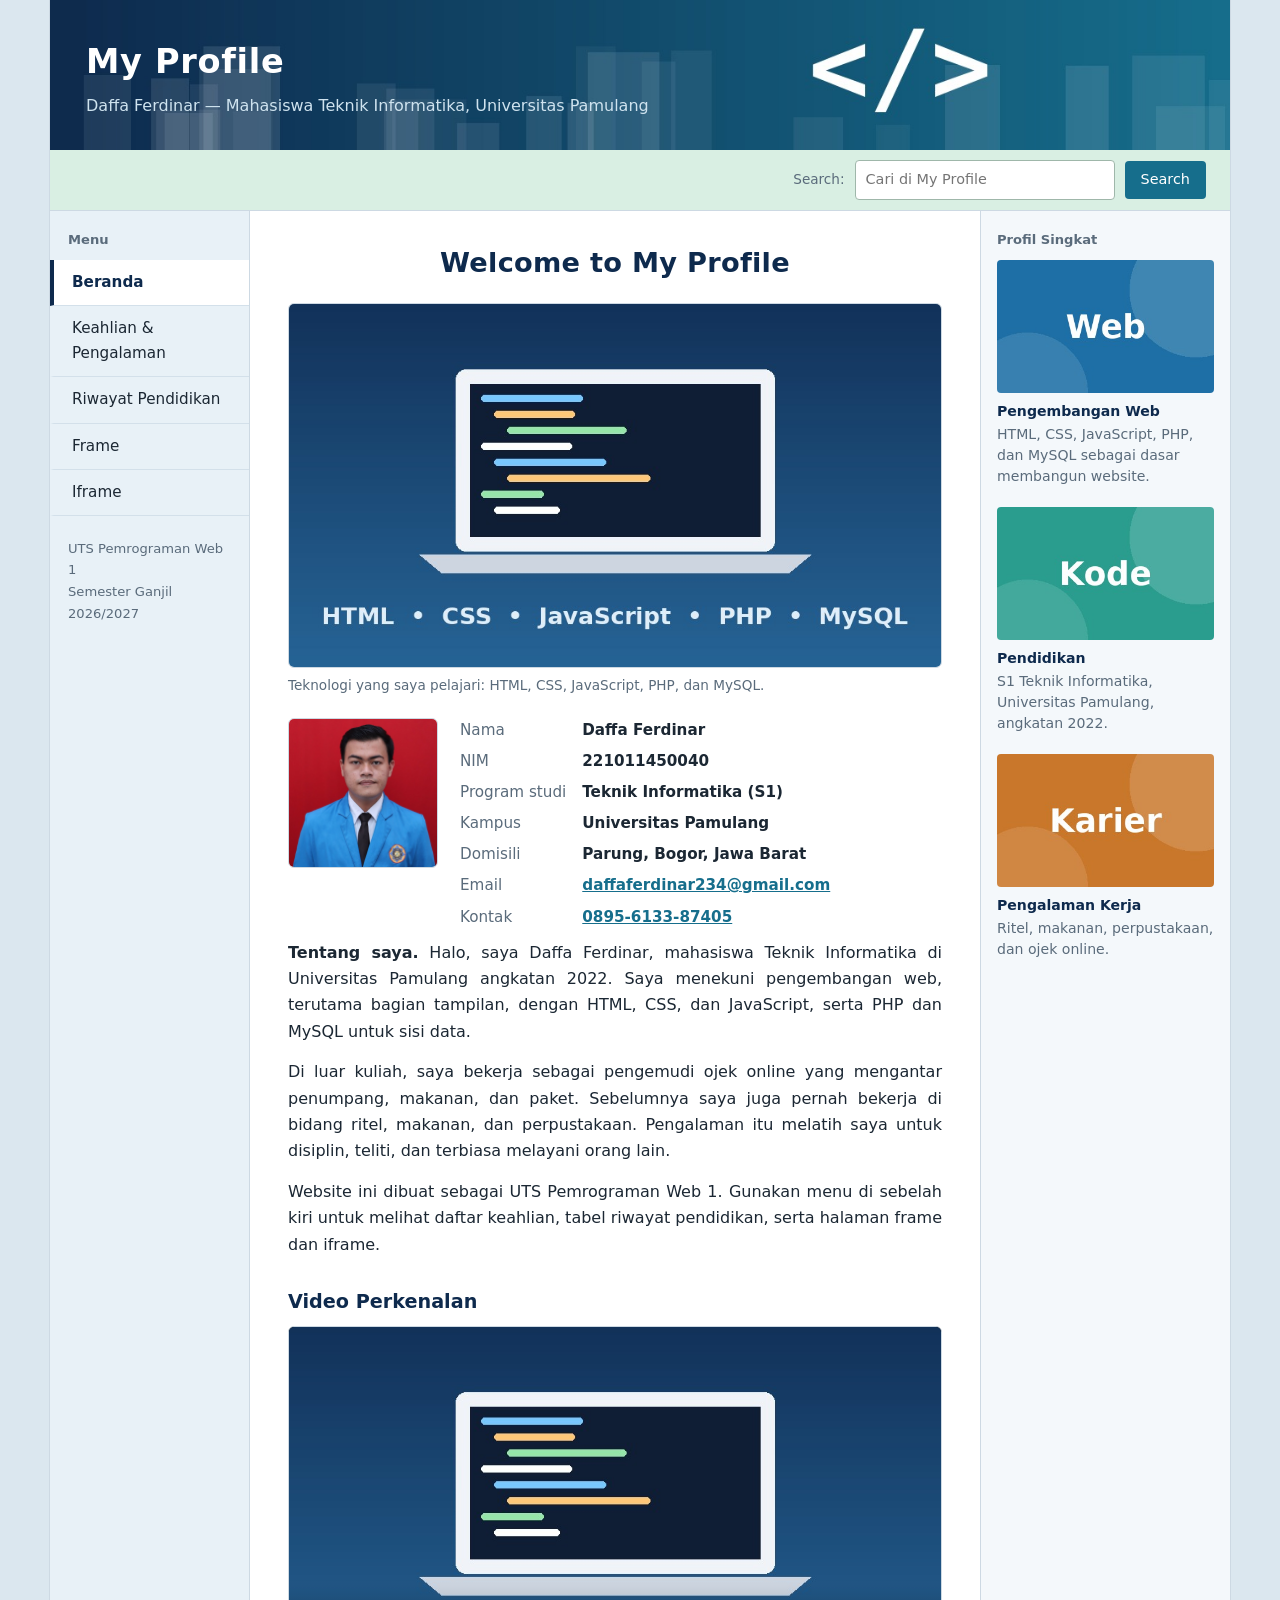
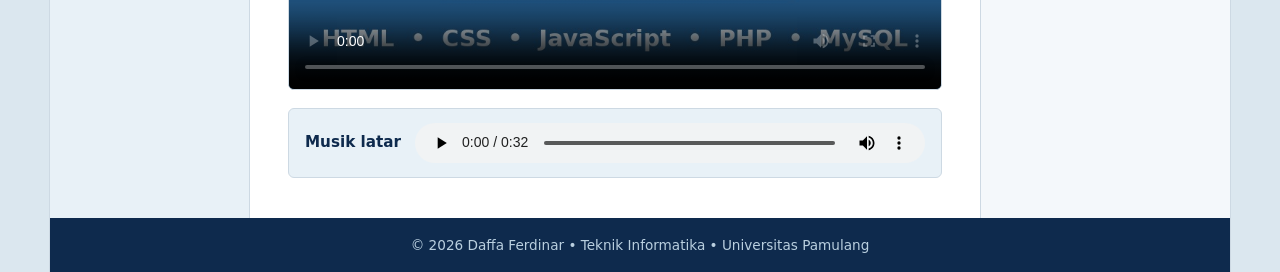
<file: index.html>
<!DOCTYPE html>
<html lang="id">
<head>
  <meta charset="UTF-8">
  <meta name="viewport" content="width=device-width, initial-scale=1">
  <title>Beranda | My Profile - Daffa Ferdinar</title>
  <link rel="stylesheet" href="css/style.css">
</head>
<body>
<div class="wrap">
  <header class="header">
    <h1>My Profile</h1>
    <p>Daffa Ferdinar &mdash; Mahasiswa Teknik Informatika, Universitas Pamulang</p>
  </header>

  <div class="bar">
    <label for="cari">Search:</label>
    <input id="cari" type="search" placeholder="Cari di My Profile">
    <button type="button">Search</button>
  </div>

  <div class="cols">
    <aside class="left">
      <h2>Menu</h2>
      <nav aria-label="Menu utama">
        <a href="index.html" aria-current="page">Beranda</a>
        <a href="daftar.html">Keahlian & Pengalaman</a>
        <a href="tabel.html">Riwayat Pendidikan</a>
        <a href="frame.html">Frame</a>
        <a href="iframe.html">Iframe</a>
      </nav>
      <p class="note">UTS Pemrograman Web 1<br>Semester Ganjil 2026/2027</p>
    </aside>

    <main class="main">
      <h2 class="judul">Welcome to My Profile</h2>

      <figure>
        <img src="img/hero.jpg" alt="Laptop berisi kode program dengan daftar teknologi web" width="900" height="500">
        <figcaption>Teknologi yang saya pelajari: HTML, CSS, JavaScript, PHP, dan MySQL.</figcaption>
      </figure>

      <div class="profil">
        <img src="img/foto-profil.jpg" alt="Foto profil Daffa Ferdinar" width="150" height="150">
        <dl>
          <dt>Nama</dt><dd>Daffa Ferdinar</dd>
          <dt>NIM</dt><dd>221011450040</dd>
          <dt>Program studi</dt><dd>Teknik Informatika (S1)</dd>
          <dt>Kampus</dt><dd>Universitas Pamulang</dd>
          <dt>Domisili</dt><dd>Parung, Bogor, Jawa Barat</dd>
          <dt>Email</dt><dd><a href="mailto:daffaferdinar234@gmail.com">daffaferdinar234@gmail.com</a></dd>
          <dt>Kontak</dt><dd><a href="tel:+62895613387405">0895-6133-87405</a></dd>
        </dl>
      </div>

      <p><b>Tentang saya.</b> Halo, saya Daffa Ferdinar, mahasiswa Teknik Informatika di Universitas Pamulang angkatan 2022. Saya menekuni pengembangan web, terutama bagian tampilan, dengan HTML, CSS, dan JavaScript, serta PHP dan MySQL untuk sisi data.</p>
      <p>Di luar kuliah, saya bekerja sebagai pengemudi ojek online yang mengantar penumpang, makanan, dan paket. Sebelumnya saya juga pernah bekerja di bidang ritel, makanan, dan perpustakaan. Pengalaman itu melatih saya untuk disiplin, teliti, dan terbiasa melayani orang lain.</p>
      <p>Website ini dibuat sebagai UTS Pemrograman Web 1. Gunakan menu di sebelah kiri untuk melihat daftar keahlian, tabel riwayat pendidikan, serta halaman frame dan iframe.</p>

      <h3>Video Perkenalan</h3>
      <div class="media-grid">
        <video controls preload="metadata" poster="img/hero.jpg">
          <source src="media/video-profil.mp4" type="video/mp4">
          Browser Anda tidak mendukung pemutar video.
        </video>

        <div class="audio-box">
          <strong>Musik latar</strong>
          <audio id="bgm" controls loop preload="auto">
            <source src="media/musik-latar.mp3" type="audio/mpeg">
            Browser Anda tidak mendukung pemutar audio.
          </audio>
        </div>
      </div>

    </main>

    <aside class="right">
      <h2>Profil Singkat</h2>
      <div class="card">
        <img src="img/side1.jpg" alt="Ilustrasi pengembangan web" width="360" height="220">
        <a class="t" href="daftar.html">Pengembangan Web</a>
        <p>HTML, CSS, JavaScript, PHP, dan MySQL sebagai dasar membangun website.</p>
      </div>
      <div class="card">
        <img src="img/side2.jpg" alt="Ilustrasi kode program" width="360" height="220">
        <a class="t" href="tabel.html">Pendidikan</a>
        <p>S1 Teknik Informatika, Universitas Pamulang, angkatan 2022.</p>
      </div>
      <div class="card">
        <img src="img/side3.jpg" alt="Ilustrasi karier" width="360" height="220">
        <a class="t" href="daftar.html">Pengalaman Kerja</a>
        <p>Ritel, makanan, perpustakaan, dan ojek online.</p>
      </div>
    </aside>
  </div>

  <footer class="footer">&copy; 2026 Daffa Ferdinar &bull; Teknik Informatika &bull; Universitas Pamulang</footer>
</div>
<script>
  // Musik latar: browser memblokir autoplay bersuara, jadi diputar saat pengunjung pertama kali berinteraksi.
  (function () {
    var audio = document.getElementById("bgm");
    if (!audio) return;
    audio.volume = 0.4;
    var p = audio.play();
    if (p && p.catch) {
      p.catch(function () {
        var start = function () { audio.play(); };
        ["click", "keydown", "touchstart"].forEach(function (ev) {
          document.addEventListener(ev, start, { once: true });
        });
      });
    }
  })();
</script>
</body>
</html>
</file>
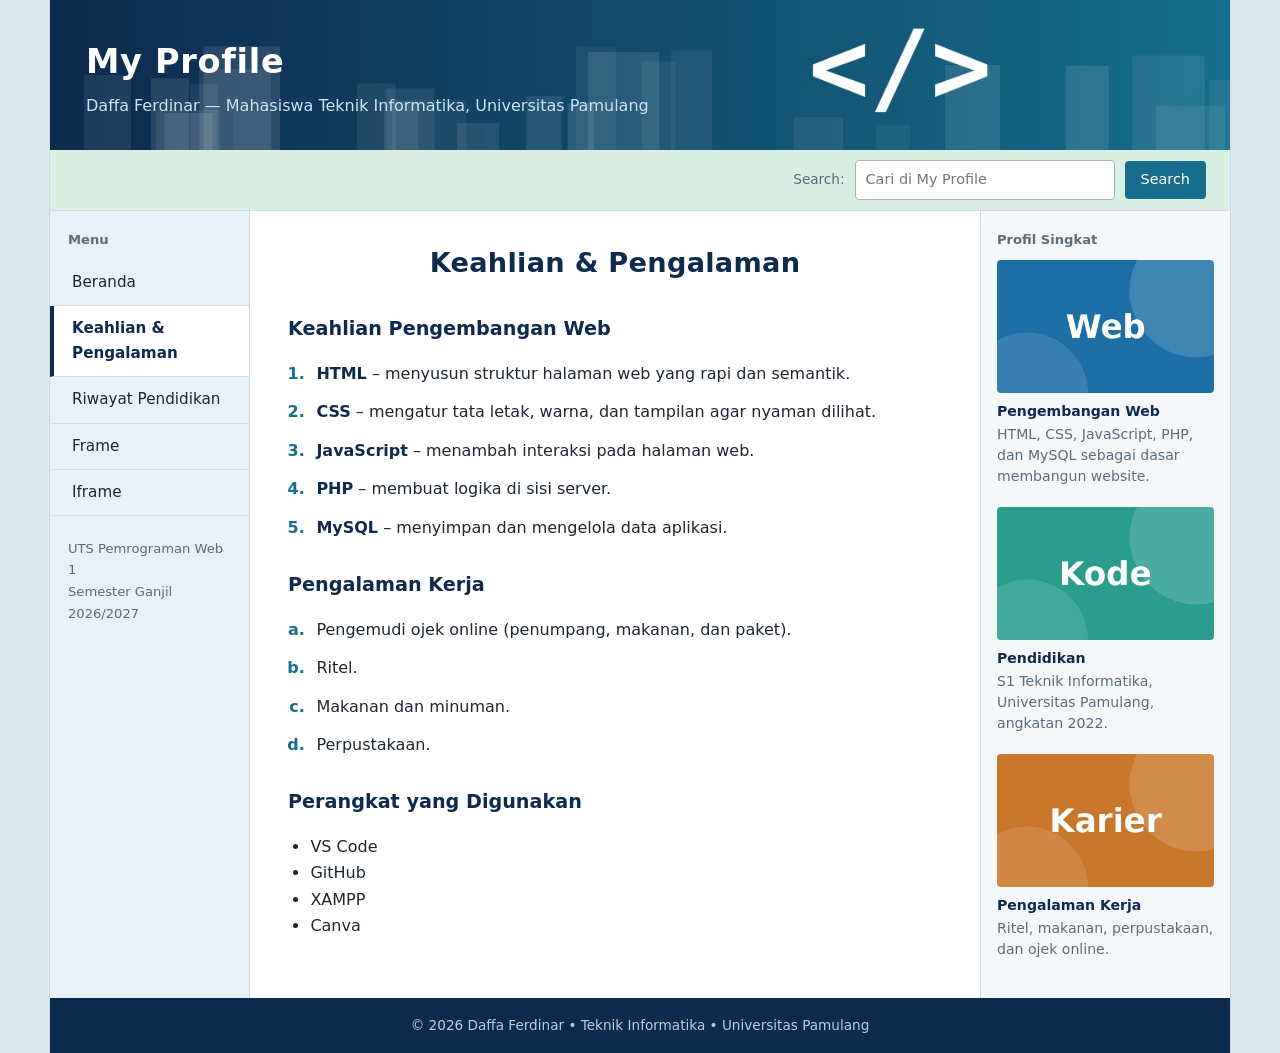
<file: daftar.html>
<!DOCTYPE html>
<html lang="id">
<head>
  <meta charset="UTF-8">
  <meta name="viewport" content="width=device-width, initial-scale=1">
  <title>Keahlian & Pengalaman | My Profile - Daffa Ferdinar</title>
  <link rel="stylesheet" href="css/style.css">
</head>
<body>
<div class="wrap">
  <header class="header">
    <h1>My Profile</h1>
    <p>Daffa Ferdinar &mdash; Mahasiswa Teknik Informatika, Universitas Pamulang</p>
  </header>

  <div class="bar">
    <label for="cari">Search:</label>
    <input id="cari" type="search" placeholder="Cari di My Profile">
    <button type="button">Search</button>
  </div>

  <div class="cols">
    <aside class="left">
      <h2>Menu</h2>
      <nav aria-label="Menu utama">
        <a href="index.html">Beranda</a>
        <a href="daftar.html" aria-current="page">Keahlian & Pengalaman</a>
        <a href="tabel.html">Riwayat Pendidikan</a>
        <a href="frame.html">Frame</a>
        <a href="iframe.html">Iframe</a>
      </nav>
      <p class="note">UTS Pemrograman Web 1<br>Semester Ganjil 2026/2027</p>
    </aside>

    <main class="main">
      <h2 class="judul">Keahlian &amp; Pengalaman</h2>

      <h3>Keahlian Pengembangan Web</h3>
      <ol class="rapi">
        <li><b>HTML</b> &ndash; menyusun struktur halaman web yang rapi dan semantik.</li>
        <li><b>CSS</b> &ndash; mengatur tata letak, warna, dan tampilan agar nyaman dilihat.</li>
        <li><b>JavaScript</b> &ndash; menambah interaksi pada halaman web.</li>
        <li><b>PHP</b> &ndash; membuat logika di sisi server.</li>
        <li><b>MySQL</b> &ndash; menyimpan dan mengelola data aplikasi.</li>
      </ol>

      <h3>Pengalaman Kerja</h3>
      <ol class="rapi" type="a">
        <li>Pengemudi ojek online (penumpang, makanan, dan paket).</li>
        <li>Ritel.</li>
        <li>Makanan dan minuman.</li>
        <li>Perpustakaan.</li>
      </ol>

      <h3>Perangkat yang Digunakan</h3>
      <ul class="rapi">
        <li>VS Code</li>
        <li>GitHub</li>
        <li>XAMPP</li>
        <li>Canva</li>
      </ul>

    </main>

    <aside class="right">
      <h2>Profil Singkat</h2>
      <div class="card">
        <img src="img/side1.jpg" alt="Ilustrasi pengembangan web" width="360" height="220">
        <a class="t" href="daftar.html">Pengembangan Web</a>
        <p>HTML, CSS, JavaScript, PHP, dan MySQL sebagai dasar membangun website.</p>
      </div>
      <div class="card">
        <img src="img/side2.jpg" alt="Ilustrasi kode program" width="360" height="220">
        <a class="t" href="tabel.html">Pendidikan</a>
        <p>S1 Teknik Informatika, Universitas Pamulang, angkatan 2022.</p>
      </div>
      <div class="card">
        <img src="img/side3.jpg" alt="Ilustrasi karier" width="360" height="220">
        <a class="t" href="daftar.html">Pengalaman Kerja</a>
        <p>Ritel, makanan, perpustakaan, dan ojek online.</p>
      </div>
    </aside>
  </div>

  <footer class="footer">&copy; 2026 Daffa Ferdinar &bull; Teknik Informatika &bull; Universitas Pamulang</footer>
</div>

</body>
</html>
</file>
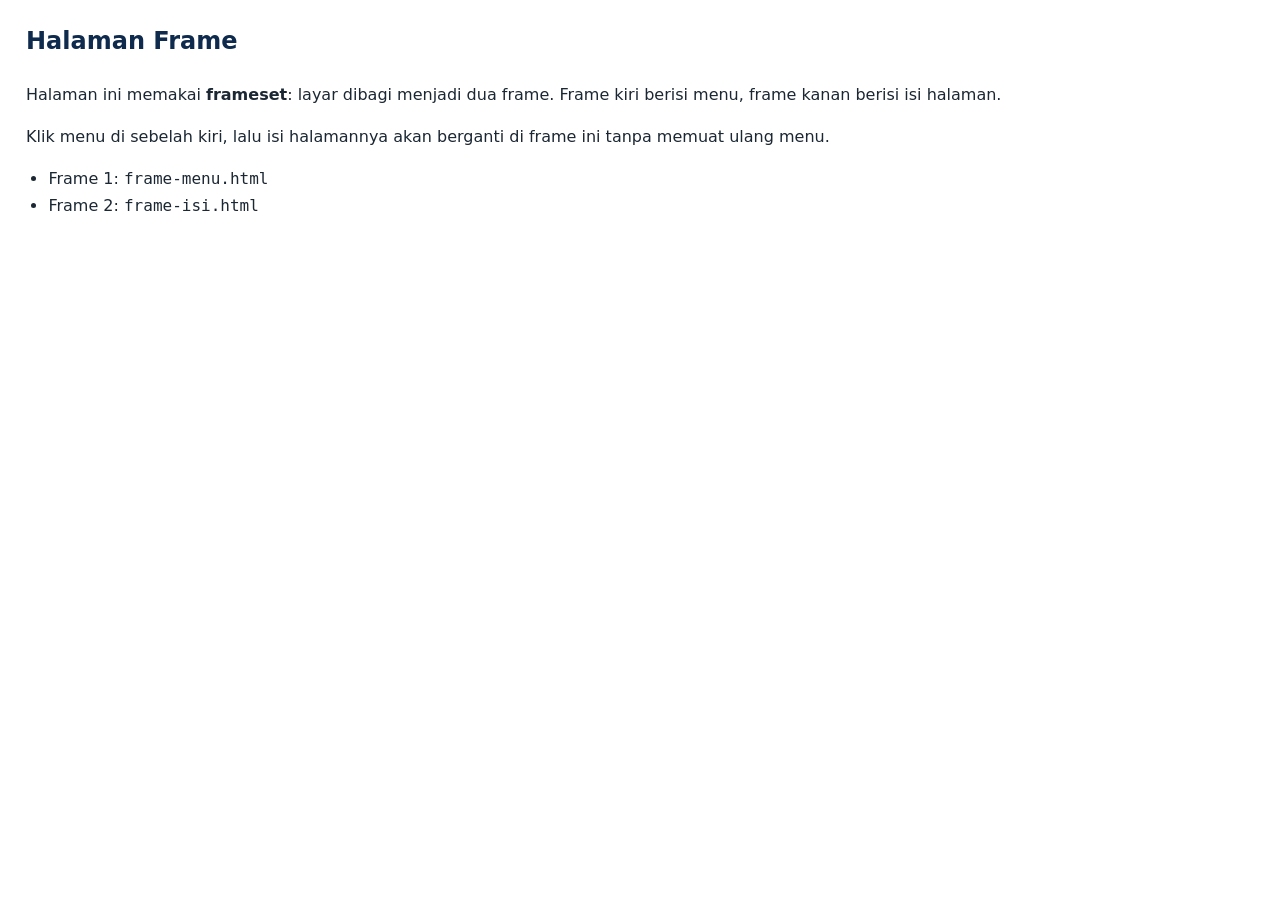
<file: frame-isi.html>
<!DOCTYPE html>
<html lang="id">
<head>
  <meta charset="UTF-8">
  <meta name="viewport" content="width=device-width, initial-scale=1">
  <title>Isi Frame</title>
  <link rel="stylesheet" href="css/style.css">
</head>
<body class="in-frame">
  <h2>Halaman Frame</h2>
  <p>Halaman ini memakai <b>frameset</b>: layar dibagi menjadi dua frame. Frame kiri berisi menu, frame kanan berisi isi halaman.</p>
  <p>Klik menu di sebelah kiri, lalu isi halamannya akan berganti di frame ini tanpa memuat ulang menu.</p>
  <ul class="rapi">
    <li>Frame 1: <code>frame-menu.html</code></li>
    <li>Frame 2: <code>frame-isi.html</code></li>
  </ul>
</body>
</html>
</file>
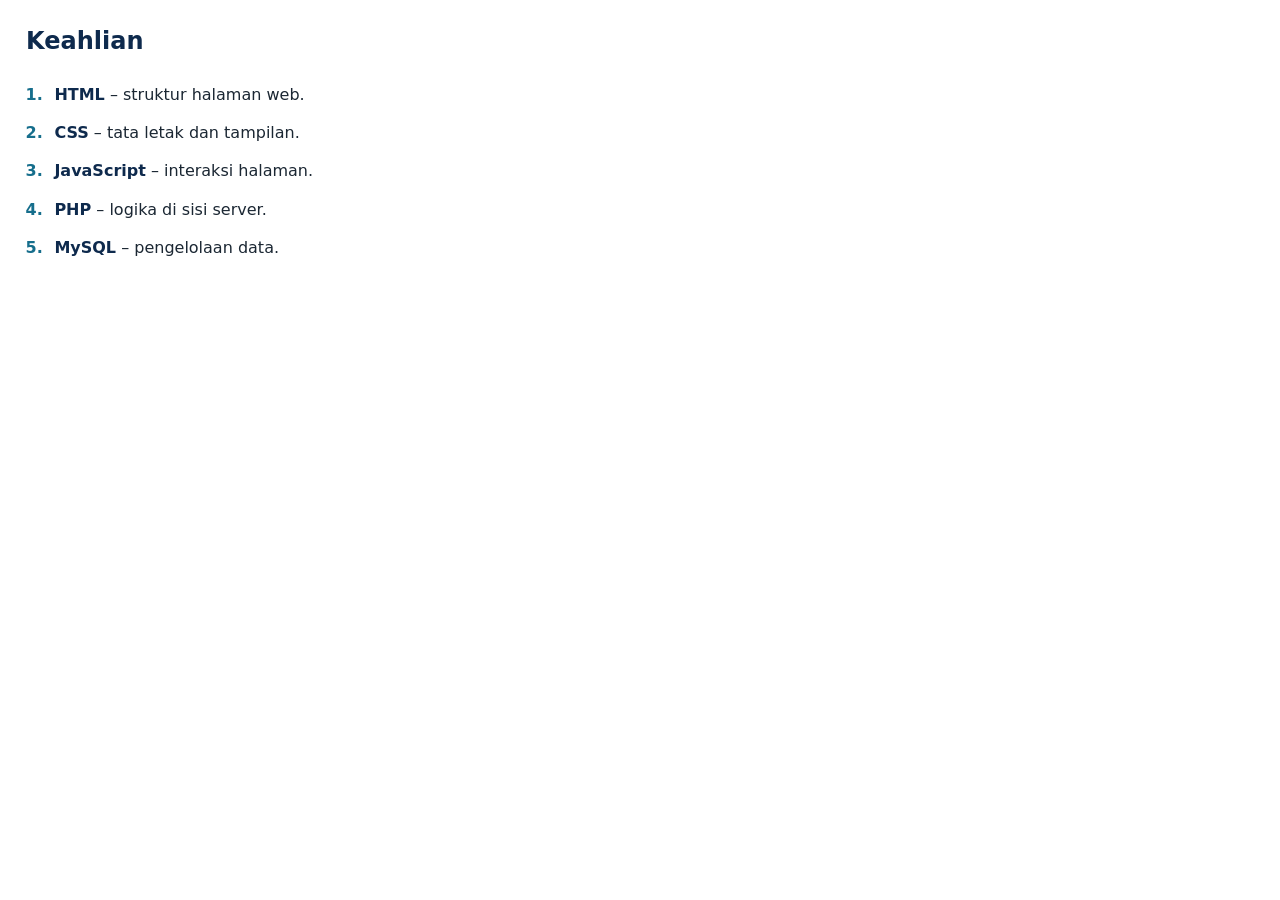
<file: frame-keahlian.html>
<!DOCTYPE html>
<html lang="id">
<head>
  <meta charset="UTF-8">
  <meta name="viewport" content="width=device-width, initial-scale=1">
  <title>Keahlian</title>
  <link rel="stylesheet" href="css/style.css">
</head>
<body class="in-frame">
  <h2>Keahlian</h2>
  <ol class="rapi">
    <li><b>HTML</b> &ndash; struktur halaman web.</li>
    <li><b>CSS</b> &ndash; tata letak dan tampilan.</li>
    <li><b>JavaScript</b> &ndash; interaksi halaman.</li>
    <li><b>PHP</b> &ndash; logika di sisi server.</li>
    <li><b>MySQL</b> &ndash; pengelolaan data.</li>
  </ol>
</body>
</html>
</file>
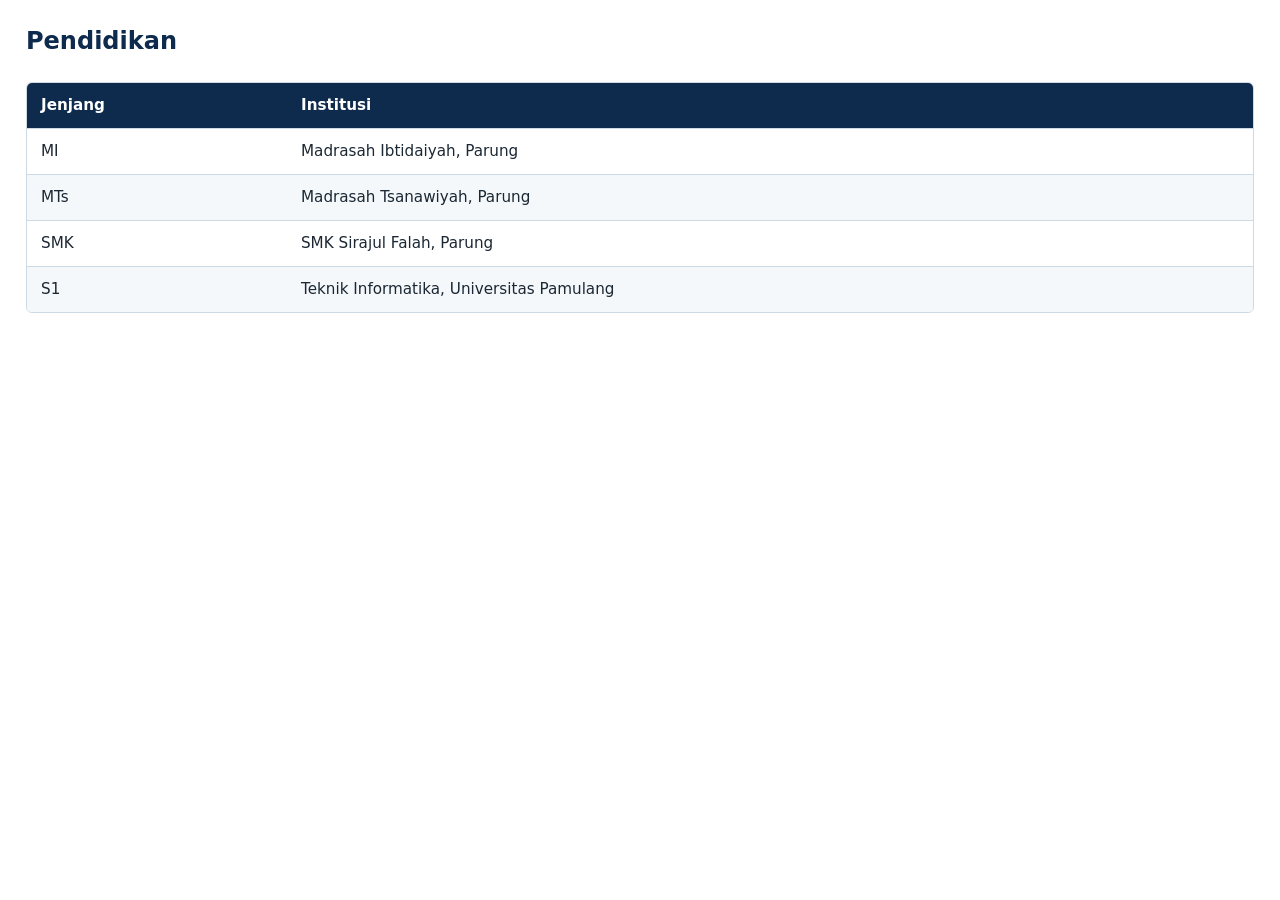
<file: frame-pendidikan.html>
<!DOCTYPE html>
<html lang="id">
<head>
  <meta charset="UTF-8">
  <meta name="viewport" content="width=device-width, initial-scale=1">
  <title>Pendidikan</title>
  <link rel="stylesheet" href="css/style.css">
</head>
<body class="in-frame">
  <h2>Pendidikan</h2>
  <div class="table-scroll"><table class="data">
    <thead><tr><th scope="col">Jenjang</th><th scope="col">Institusi</th></tr></thead>
    <tbody>
      <tr><td>MI</td><td>Madrasah Ibtidaiyah, Parung</td></tr>
      <tr><td>MTs</td><td>Madrasah Tsanawiyah, Parung</td></tr>
      <tr><td>SMK</td><td>SMK Sirajul Falah, Parung</td></tr>
      <tr><td>S1</td><td>Teknik Informatika, Universitas Pamulang</td></tr>
    </tbody>
  </table></div>
</body>
</html>
</file>
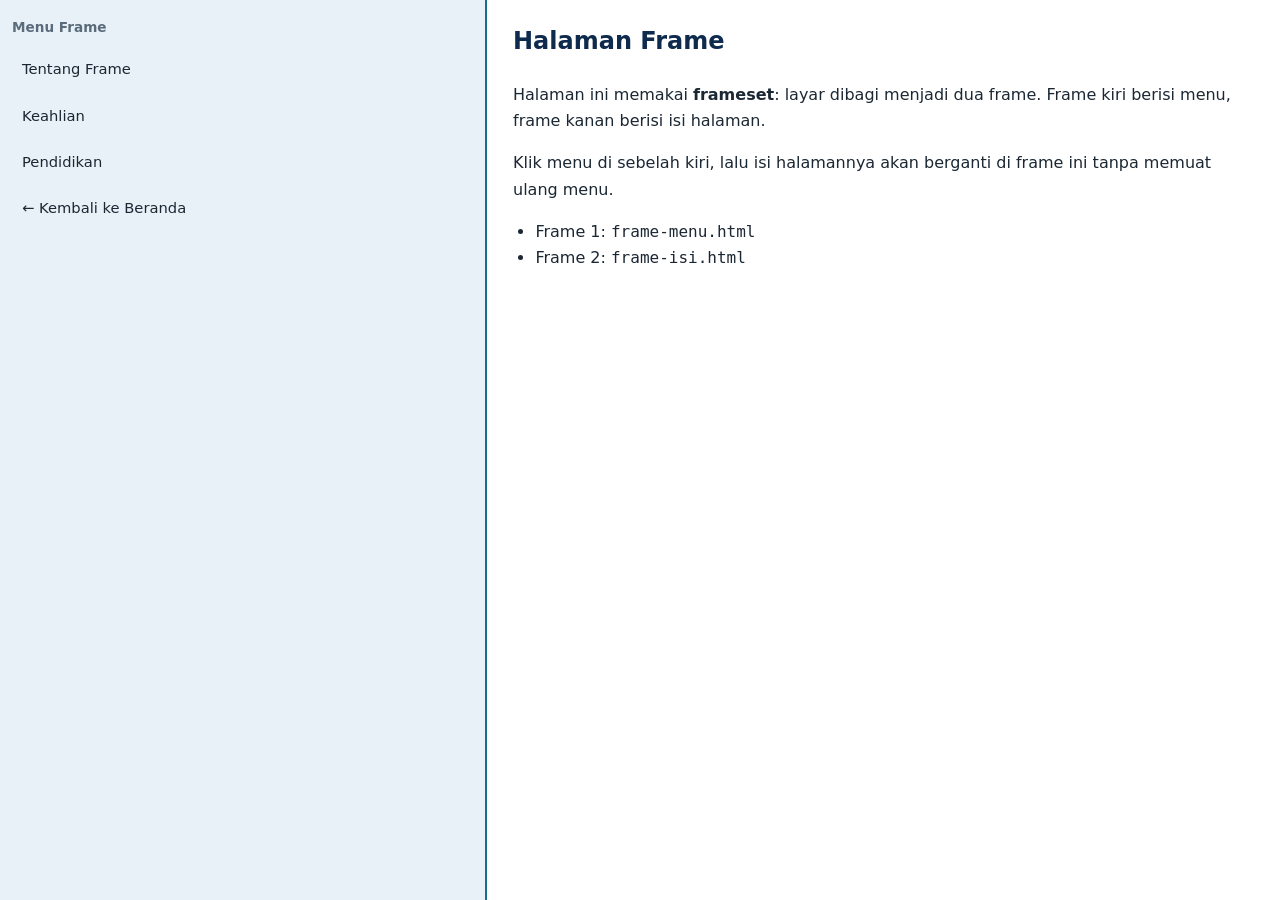
<file: frame.html>
<!DOCTYPE html>
<html lang="id">
<head>
  <meta charset="UTF-8">
  <meta name="viewport" content="width=device-width, initial-scale=1">
  <title>Frame | My Profile - Daffa Ferdinar</title>
</head>
<frameset cols="38%,*" frameborder="1" border="2" bordercolor="#166e8c">
  <frame src="frame-menu.html" name="menu" title="Menu frame">
  <frame src="frame-isi.html" name="isi" title="Isi frame">
  <noframes>
    <body><p>Browser Anda tidak mendukung frame. <a href="index.html">Kembali ke beranda</a>.</p></body>
  </noframes>
</frameset>
</html>
</file>
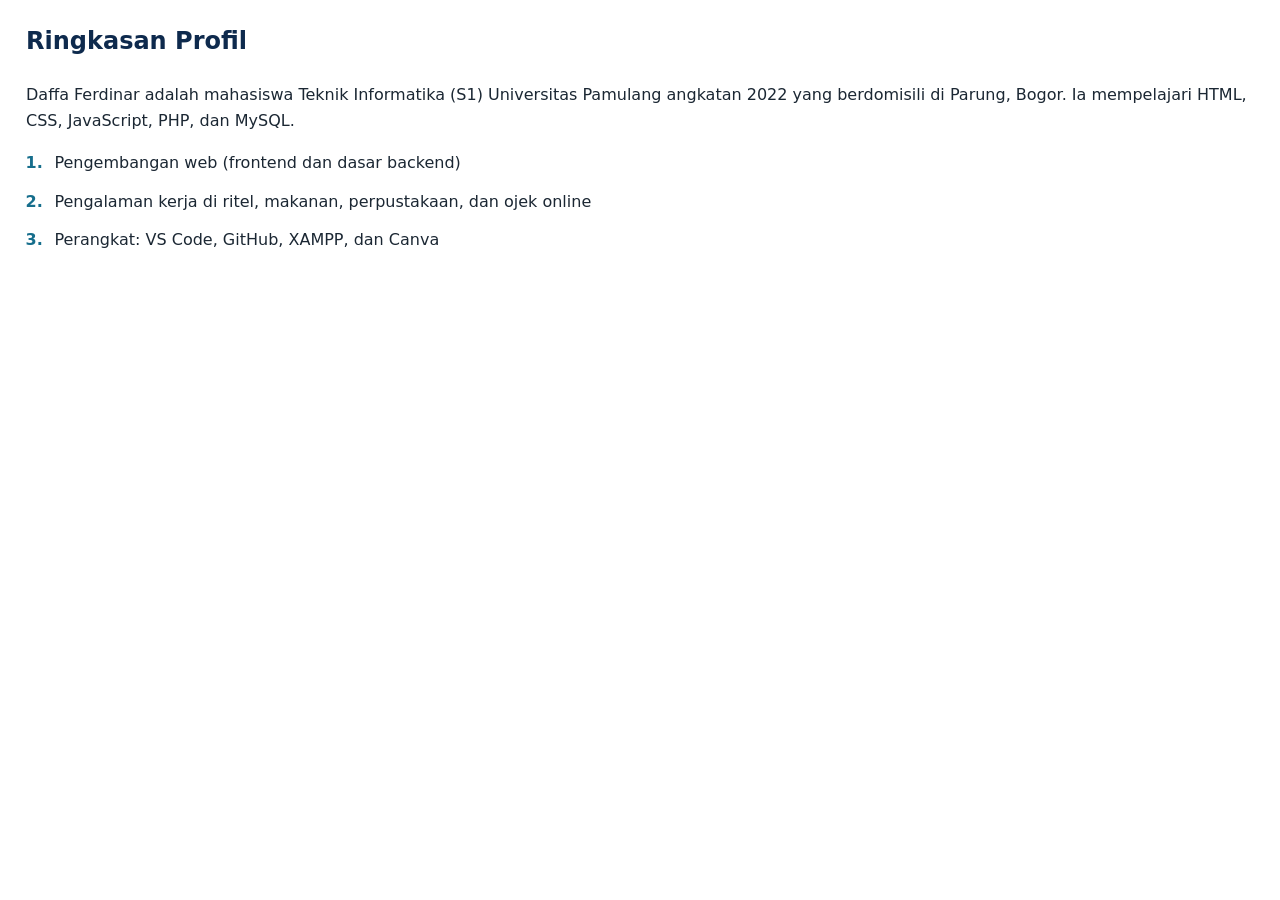
<file: iframe-isi.html>
<!DOCTYPE html>
<html lang="id">
<head>
  <meta charset="UTF-8">
  <meta name="viewport" content="width=device-width, initial-scale=1">
  <title>Isi Iframe</title>
  <link rel="stylesheet" href="css/style.css">
</head>
<body class="in-frame">
  <h2>Ringkasan Profil</h2>
  <p>Daffa Ferdinar adalah mahasiswa Teknik Informatika (S1) Universitas Pamulang angkatan 2022 yang berdomisili di Parung, Bogor. Ia mempelajari HTML, CSS, JavaScript, PHP, dan MySQL.</p>
  <ol class="rapi">
    <li>Pengembangan web (frontend dan dasar backend)</li>
    <li>Pengalaman kerja di ritel, makanan, perpustakaan, dan ojek online</li>
    <li>Perangkat: VS Code, GitHub, XAMPP, dan Canva</li>
  </ol>
</body>
</html>
</file>
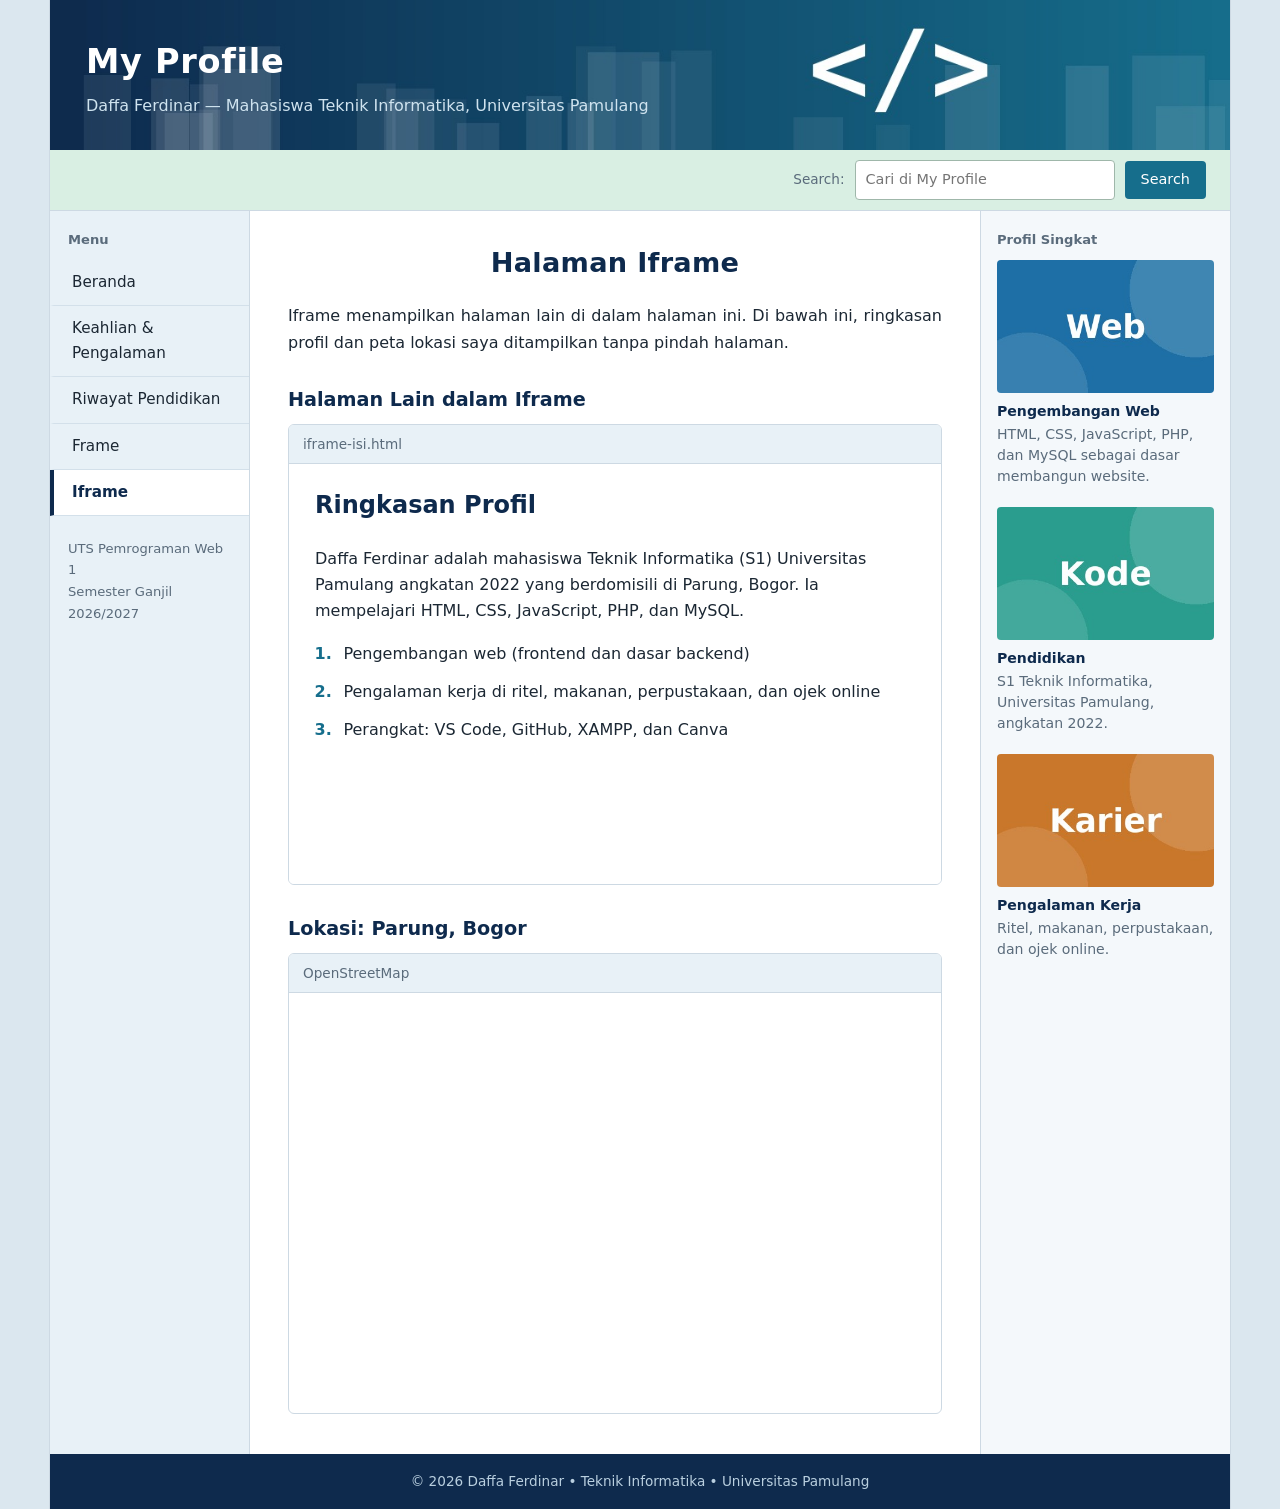
<file: iframe.html>
<!DOCTYPE html>
<html lang="id">
<head>
  <meta charset="UTF-8">
  <meta name="viewport" content="width=device-width, initial-scale=1">
  <title>Iframe | My Profile - Daffa Ferdinar</title>
  <link rel="stylesheet" href="css/style.css">
</head>
<body>
<div class="wrap">
  <header class="header">
    <h1>My Profile</h1>
    <p>Daffa Ferdinar &mdash; Mahasiswa Teknik Informatika, Universitas Pamulang</p>
  </header>

  <div class="bar">
    <label for="cari">Search:</label>
    <input id="cari" type="search" placeholder="Cari di My Profile">
    <button type="button">Search</button>
  </div>

  <div class="cols">
    <aside class="left">
      <h2>Menu</h2>
      <nav aria-label="Menu utama">
        <a href="index.html">Beranda</a>
        <a href="daftar.html">Keahlian & Pengalaman</a>
        <a href="tabel.html">Riwayat Pendidikan</a>
        <a href="frame.html">Frame</a>
        <a href="iframe.html" aria-current="page">Iframe</a>
      </nav>
      <p class="note">UTS Pemrograman Web 1<br>Semester Ganjil 2026/2027</p>
    </aside>

    <main class="main">
      <h2 class="judul">Halaman Iframe</h2>
      <p>Iframe menampilkan halaman lain di dalam halaman ini. Di bawah ini, ringkasan profil dan peta lokasi saya ditampilkan tanpa pindah halaman.</p>

      <h3>Halaman Lain dalam Iframe</h3>
      <div class="frame-box">
        <div class="frame-bar">iframe-isi.html</div>
        <iframe src="iframe-isi.html" title="Ringkasan profil"></iframe>
      </div>

      <h3>Lokasi: Parung, Bogor</h3>
      <div class="frame-box">
        <div class="frame-bar">OpenStreetMap</div>
        <iframe src="https://www.openstreetmap.org/export/embed.html?bbox=106.70%2C-6.46%2C106.76%2C-6.40&amp;layer=mapnik" title="Peta Parung, Bogor" loading="lazy"></iframe>
      </div>

    </main>

    <aside class="right">
      <h2>Profil Singkat</h2>
      <div class="card">
        <img src="img/side1.jpg" alt="Ilustrasi pengembangan web" width="360" height="220">
        <a class="t" href="daftar.html">Pengembangan Web</a>
        <p>HTML, CSS, JavaScript, PHP, dan MySQL sebagai dasar membangun website.</p>
      </div>
      <div class="card">
        <img src="img/side2.jpg" alt="Ilustrasi kode program" width="360" height="220">
        <a class="t" href="tabel.html">Pendidikan</a>
        <p>S1 Teknik Informatika, Universitas Pamulang, angkatan 2022.</p>
      </div>
      <div class="card">
        <img src="img/side3.jpg" alt="Ilustrasi karier" width="360" height="220">
        <a class="t" href="daftar.html">Pengalaman Kerja</a>
        <p>Ritel, makanan, perpustakaan, dan ojek online.</p>
      </div>
    </aside>
  </div>

  <footer class="footer">&copy; 2026 Daffa Ferdinar &bull; Teknik Informatika &bull; Universitas Pamulang</footer>
</div>

</body>
</html>
</file>
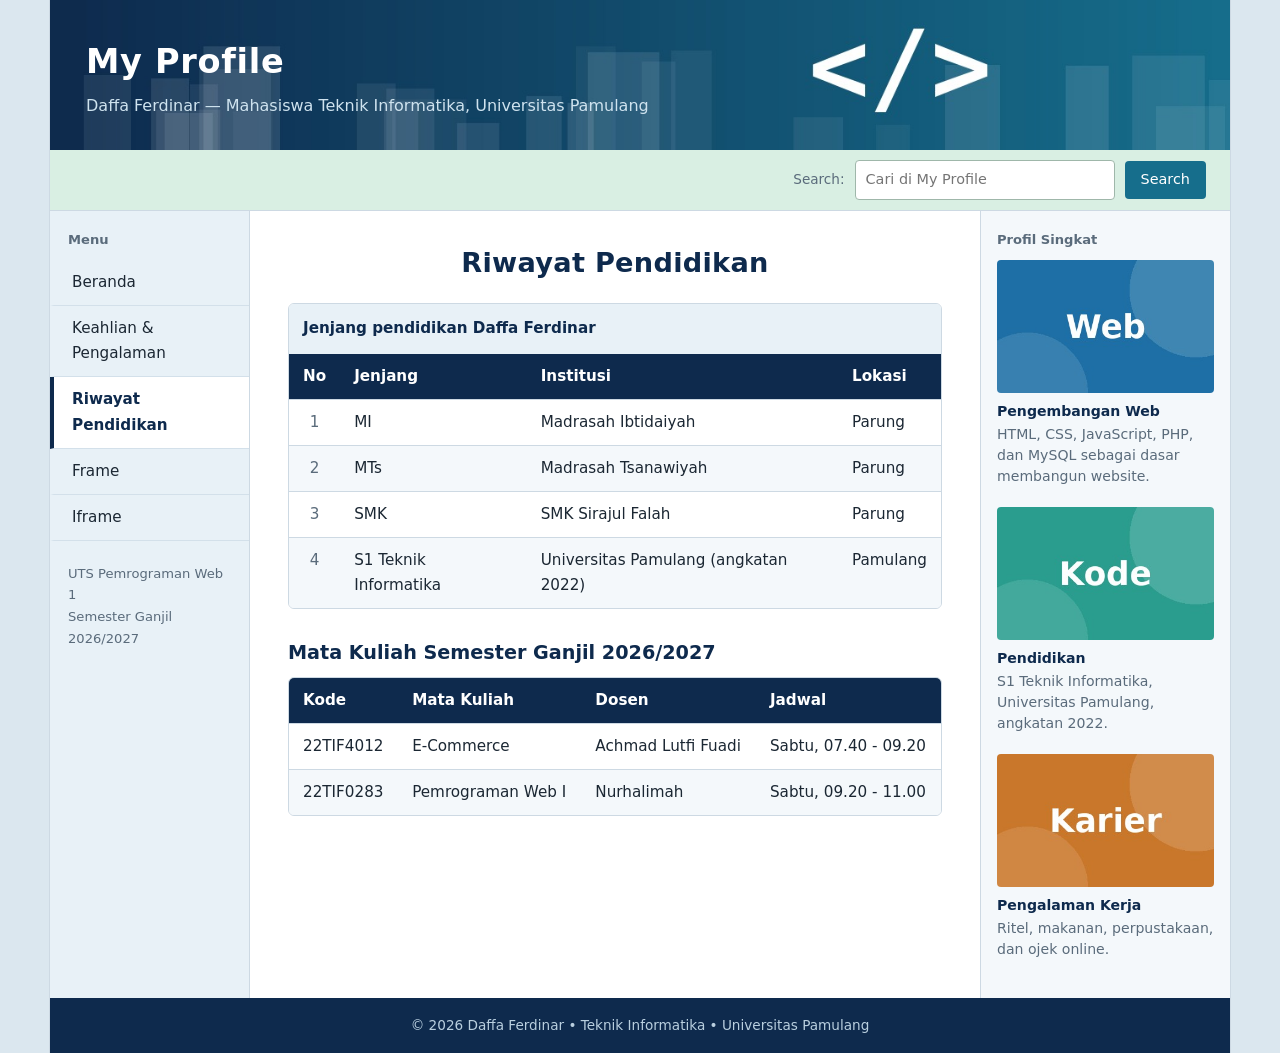
<file: tabel.html>
<!DOCTYPE html>
<html lang="id">
<head>
  <meta charset="UTF-8">
  <meta name="viewport" content="width=device-width, initial-scale=1">
  <title>Riwayat Pendidikan | My Profile - Daffa Ferdinar</title>
  <link rel="stylesheet" href="css/style.css">
</head>
<body>
<div class="wrap">
  <header class="header">
    <h1>My Profile</h1>
    <p>Daffa Ferdinar &mdash; Mahasiswa Teknik Informatika, Universitas Pamulang</p>
  </header>

  <div class="bar">
    <label for="cari">Search:</label>
    <input id="cari" type="search" placeholder="Cari di My Profile">
    <button type="button">Search</button>
  </div>

  <div class="cols">
    <aside class="left">
      <h2>Menu</h2>
      <nav aria-label="Menu utama">
        <a href="index.html">Beranda</a>
        <a href="daftar.html">Keahlian & Pengalaman</a>
        <a href="tabel.html" aria-current="page">Riwayat Pendidikan</a>
        <a href="frame.html">Frame</a>
        <a href="iframe.html">Iframe</a>
      </nav>
      <p class="note">UTS Pemrograman Web 1<br>Semester Ganjil 2026/2027</p>
    </aside>

    <main class="main">
      <h2 class="judul">Riwayat Pendidikan</h2>

      <div class="table-scroll">
        <table class="data">
          <caption>Jenjang pendidikan Daffa Ferdinar</caption>
          <thead>
            <tr><th scope="col">No</th><th scope="col">Jenjang</th><th scope="col">Institusi</th><th scope="col">Lokasi</th></tr>
          </thead>
          <tbody>
            <tr><td class="n">1</td><td>MI</td><td>Madrasah Ibtidaiyah</td><td>Parung</td></tr>
            <tr><td class="n">2</td><td>MTs</td><td>Madrasah Tsanawiyah</td><td>Parung</td></tr>
            <tr><td class="n">3</td><td>SMK</td><td>SMK Sirajul Falah</td><td>Parung</td></tr>
            <tr><td class="n">4</td><td>S1 Teknik Informatika</td><td>Universitas Pamulang (angkatan 2022)</td><td>Pamulang</td></tr>
          </tbody>
        </table>
      </div>

      <h3>Mata Kuliah Semester Ganjil 2026/2027</h3>
      <div class="table-scroll">
        <table class="data">
          <thead><tr><th scope="col">Kode</th><th scope="col">Mata Kuliah</th><th scope="col">Dosen</th><th scope="col">Jadwal</th></tr></thead>
          <tbody>
            <tr><td>22TIF4012</td><td>E-Commerce</td><td>Achmad Lutfi Fuadi</td><td>Sabtu, 07.40 - 09.20</td></tr>
            <tr><td>22TIF0283</td><td>Pemrograman Web I</td><td>Nurhalimah</td><td>Sabtu, 09.20 - 11.00</td></tr>
          </tbody>
        </table>
      </div>

    </main>

    <aside class="right">
      <h2>Profil Singkat</h2>
      <div class="card">
        <img src="img/side1.jpg" alt="Ilustrasi pengembangan web" width="360" height="220">
        <a class="t" href="daftar.html">Pengembangan Web</a>
        <p>HTML, CSS, JavaScript, PHP, dan MySQL sebagai dasar membangun website.</p>
      </div>
      <div class="card">
        <img src="img/side2.jpg" alt="Ilustrasi kode program" width="360" height="220">
        <a class="t" href="tabel.html">Pendidikan</a>
        <p>S1 Teknik Informatika, Universitas Pamulang, angkatan 2022.</p>
      </div>
      <div class="card">
        <img src="img/side3.jpg" alt="Ilustrasi karier" width="360" height="220">
        <a class="t" href="daftar.html">Pengalaman Kerja</a>
        <p>Ritel, makanan, perpustakaan, dan ojek online.</p>
      </div>
    </aside>
  </div>

  <footer class="footer">&copy; 2026 Daffa Ferdinar &bull; Teknik Informatika &bull; Universitas Pamulang</footer>
</div>

</body>
</html>
</file>
<file: css/style.css>
:root{
  --navy:#0e2a4d; --teal:#166e8c; --sky:#e8f1f7; --mint:#d9efe3; --ink:#1b2733; --muted:#5a6b7b;
  --line:#cdd9e3; --accent:#c9772a; --white:#fff;
}
*{box-sizing:border-box}
html{scroll-behavior:smooth}
body{margin:0;background:#dbe7ef;color:var(--ink);font:16px/1.65 "Segoe UI",system-ui,-apple-system,Roboto,Arial,sans-serif}
a{color:var(--teal)}
a:focus-visible,button:focus-visible,input:focus-visible{outline:3px solid var(--accent);outline-offset:2px}

.wrap{width:100%;max-width:1180px;overflow-x:clip;margin:0 auto;background:var(--white);box-shadow:0 0 0 1px var(--line)}

/* header */
.header{background:var(--navy) url("../img/banner.jpg") center/cover no-repeat;color:#fff;padding:34px 36px 30px}
.header h1{margin:0;font-size:2.1rem;letter-spacing:.02em;font-weight:700}
.header p{margin:4px 0 0;color:#cfe3ef;font-size:1rem}

/* bar pencarian */
.bar{background:var(--mint);border-bottom:1px solid var(--line);display:flex;justify-content:flex-end;align-items:center;gap:10px;padding:10px 24px}
.bar label{font-size:.85rem;color:var(--muted)}
.bar input{width:260px;max-width:50vw;padding:7px 10px;border:1px solid #9fb7aa;border-radius:4px;font:inherit;font-size:.9rem}
.bar button{padding:7px 16px;border:0;border-radius:4px;background:var(--teal);color:#fff;font:inherit;font-size:.9rem;cursor:pointer}
.bar button:hover{background:var(--navy)}

/* tiga kolom */
.cols{display:grid;grid-template-columns:200px minmax(0,1fr) 250px;min-height:640px}
.left{background:var(--sky);border-right:1px solid var(--line);padding:18px 0}
.left h2,.right h2{font-size:.82rem;margin:0 18px 10px;color:var(--muted);font-weight:600}
.left nav a{display:block;padding:10px 18px;color:var(--ink);text-decoration:none;border-left:4px solid transparent;border-bottom:1px solid #d3e0ea;font-size:.95rem}
.left nav a:hover{background:#fff;border-left-color:var(--teal)}
.left nav a[aria-current="page"]{background:#fff;border-left-color:var(--navy);font-weight:600;color:var(--navy)}
.left .note{margin:22px 18px 0;font-size:.82rem;color:var(--muted)}

.main{padding:30px 38px 40px}
.main h2.judul{margin:0 0 18px;text-align:center;color:var(--navy);font-size:1.7rem;letter-spacing:.01em}
.main h3{color:var(--navy);margin:28px 0 8px;font-size:1.2rem}
.main p{max-width:68ch;margin:0 0 14px;text-align:justify;hyphens:auto}
.main figure{margin:0 0 22px}
.main figure img{display:block;width:100%;height:auto;border-radius:6px;border:1px solid var(--line)}
.main figcaption{font-size:.85rem;color:var(--muted);margin-top:6px}

.media-grid{display:grid;grid-template-columns:1fr;gap:18px;margin-top:8px}
video{width:100%;border-radius:6px;background:#000;border:1px solid var(--line)}
.audio-box{display:flex;align-items:center;gap:14px;flex-wrap:wrap;padding:14px 16px;background:var(--sky);border:1px solid var(--line);border-radius:6px}
.audio-box strong{font-size:.95rem;color:var(--navy)}
.audio-box audio{flex:1;min-width:220px;height:40px}

.profil{display:grid;grid-template-columns:150px 1fr;gap:22px;align-items:start;margin-bottom:10px}
.profil img{width:150px;height:150px;object-fit:cover;border-radius:6px;border:1px solid var(--line)}
.profil dl{margin:0;display:grid;grid-template-columns:max-content 1fr;gap:6px 16px;font-size:.95rem}
.profil dt{color:var(--muted)} .profil dd{margin:0;font-weight:600}

/* kanan */
.right{background:#f4f8fb;border-left:1px solid var(--line);padding:18px 16px}
.right h2{margin-left:0}
.card{margin-bottom:20px;font-size:.88rem;line-height:1.5}
.card img{display:block;width:100%;height:auto;border-radius:4px;margin-bottom:8px}
.card a.t{display:block;font-weight:700;color:var(--navy);text-decoration:none;margin-bottom:2px}
.card a.t:hover{text-decoration:underline}
.card p{margin:0;color:var(--muted)}

/* daftar & tabel */
ol.rapi{max-width:68ch;padding-left:1.4rem}
ol.rapi li{margin-bottom:12px;padding-left:6px}
ol.rapi li::marker{font-weight:700;color:var(--teal)}
ol.rapi li b{color:var(--navy)}
ul.rapi{max-width:68ch;padding-left:1.4rem}
.table-scroll{overflow-x:auto;border:1px solid var(--line);border-radius:6px}
table.data{border-collapse:collapse;width:100%;min-width:560px;font-size:.95rem}
table.data caption{caption-side:top;text-align:left;padding:12px 14px;font-weight:600;color:var(--navy);background:var(--sky)}
table.data th{background:var(--navy);color:#fff;text-align:left;padding:10px 14px;font-weight:600}
table.data td{padding:10px 14px;border-top:1px solid var(--line);vertical-align:top}
table.data tbody tr:nth-child(even){background:#f4f8fb}
table.data tbody tr:hover{background:#e8f1f7}
table.data td.n{width:48px;text-align:center;color:var(--muted)}

/* iframe */
.frame-box{border:1px solid var(--line);border-radius:6px;overflow:hidden}
.frame-box iframe{display:block;width:100%;height:420px;border:0}
.frame-bar{padding:8px 14px;background:var(--sky);font-size:.85rem;color:var(--muted);border-bottom:1px solid var(--line)}

/* footer */
.footer{background:var(--navy);color:#b9cfdf;text-align:center;padding:16px;font-size:.85rem}

/* halaman dalam frame */
body.in-frame{background:#fff;padding:22px 26px}
body.in-frame h2{color:var(--navy);margin-top:0}
body.menu-frame{background:var(--sky);padding:16px 12px}
body.menu-frame a{display:block;padding:9px 10px;margin-bottom:4px;color:var(--ink);text-decoration:none;border-radius:4px;font-size:.92rem}
body.menu-frame a:hover{background:#fff}

@media (max-width:980px){
  .cols{grid-template-columns:170px minmax(0,1fr)}
  .right{grid-column:1 / -1;border-left:0;border-top:1px solid var(--line);display:grid;grid-template-columns:repeat(3,1fr);gap:16px}
  .right h2{grid-column:1 / -1}
  .card{margin:0}
}
@media (max-width:680px){
  .header{padding:24px 18px}.header h1{font-size:1.6rem}
  .cols{grid-template-columns:minmax(0,1fr)}
  .left,.main,.right{min-width:0}
  .left{border-right:0;border-bottom:1px solid var(--line);padding:10px 0}
  .left h2,.left .note{display:none}
  .left nav{display:flex;overflow-x:auto}
  .left nav a{white-space:nowrap;border-bottom:0;border-left:0;border-bottom:3px solid transparent}
  .left nav a[aria-current="page"],.left nav a:hover{border-left-color:transparent;border-bottom-color:var(--navy)}
  .main{padding:22px 18px 30px}
  .profil{grid-template-columns:1fr}
  .right{grid-template-columns:1fr}
  .card img{max-height:150px;object-fit:cover}
  .bar{justify-content:stretch}.bar input{flex:1;max-width:none}
}
@media (prefers-reduced-motion:reduce){html{scroll-behavior:auto}}
</file>
